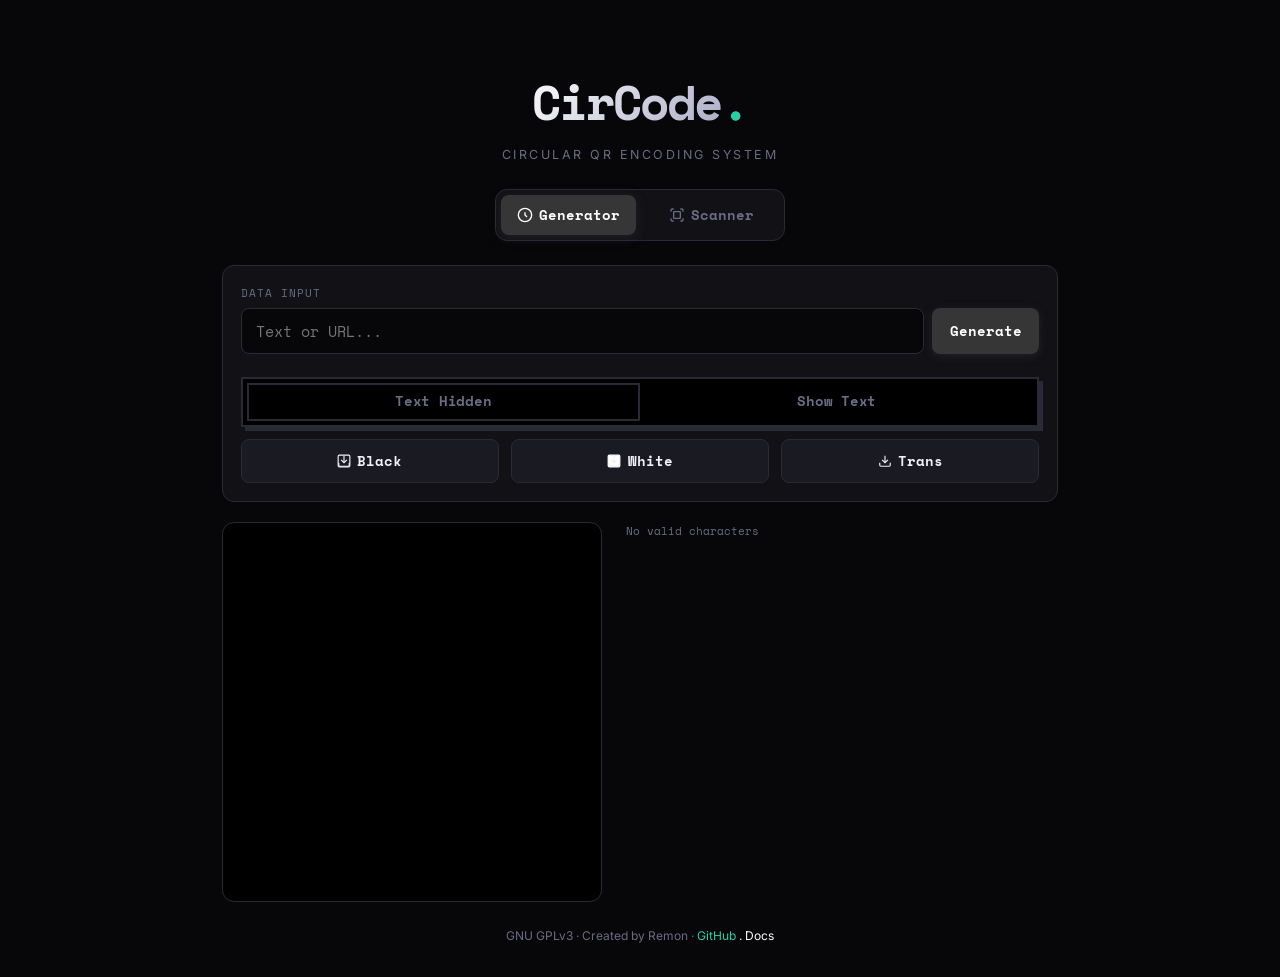
<file: index.html>
<!DOCTYPE html>
<html lang="en">

<head>
    <meta charset="UTF-8">
    <meta name="viewport" content="width=device-width, initial-scale=1.0, maximum-scale=1.0, user-scalable=no">

    <title>CirCode - Circular QR System</title>
    <meta name="title" content="CirCode - Circular QR Hybrid System">
    <meta name="description"
        content="CirCode is a next-generation hybrid circular barcode and QR code system designed for modern aesthetics and high-speed OpenCV reading. Generate and decode polar grid codes instantly.">
    <meta name="keywords"
        content="CirCode, circular QR code, visual code, barcode generator, OpenCV scanner, neo-brutalist, javascript QR scanner, polar grid barcode, remon">
    <meta name="author" content="Remon">
    <meta name="theme-color" content="#000000">
    <meta property="og:type" content="website">
    <meta property="og:url" content="https://github.com/mon2708/circode">
    <meta property="og:title" content="CirCode - Circular QR Hybrid System">
    <meta property="og:description"
        content="A futuristic, highly reliable circular barcode system built with OpenCV. Generate and scan beautifully curved data rings directly from your browser.">
    <meta property="twitter:card" content="summary_large_image">
    <meta property="twitter:url" content="https://github.com/mon2708/circode">
    <meta property="twitter:title" content="CirCode - Circular QR Hybrid System">
    <meta property="twitter:description"
        content="A futuristic, highly reliable circular barcode system built with OpenCV. Generate and scan beautifully curved data rings directly from your browser.">
    <link rel="icon" type="image/svg+xml"
        href="data:image/svg+xml,<svg xmlns='http://www.w3.org/2000/svg' viewBox='0 0 24 24'><circle cx='12' cy='12' r='10' fill='none' stroke='%2322d3a5' stroke-width='3'/><circle cx='12' cy='12' r='4' fill='%2322d3a5'/></svg>">
    <link rel="apple-touch-icon"
        href="data:image/svg+xml,<svg xmlns='http://www.w3.org/2000/svg' viewBox='0 0 24 24'><circle cx='12' cy='12' r='10' fill='none' stroke='%2322d3a5' stroke-width='3'/><circle cx='12' cy='12' r='4' fill='%2322d3a5'/></svg>">
    <link rel="manifest" href="manifest.json">

    <link rel="stylesheet" href="styles.css">
    <link rel="preconnect" href="https://fonts.googleapis.com">
    <link rel="preconnect" href="https://fonts.gstatic.com" crossorigin>
    <link
        href="https://fonts.googleapis.com/css2?family=Inter:wght@300;400;600;800&family=Space+Mono:wght@400;700&display=swap"
        rel="stylesheet">
    <script async src="https://docs.opencv.org/4.8.0/opencv.js" onload="onOpenCvReady();"
        type="text/javascript"></script>
</head>

<body>
    <div class="app-container">
        <header>
            <div class="brand">
                <h1>CirCode<span class="dot">.</span></h1>
            </div>
            <p class="subtitle">Circular QR Encoding System</p>
        </header>

        <main>
            <div class="tabs" role="tablist">
                <button class="tab-btn active" data-target="generator" role="tab" aria-selected="true"
                    id="tab-generator">
                    <svg xmlns="http://www.w3.org/2000/svg" width="16" height="16" viewBox="0 0 24 24" fill="none"
                        stroke="currentColor" stroke-width="2">
                        <circle cx="12" cy="12" r="10" />
                        <path d="M12 8v4l3 3" />
                    </svg>
                    Generator
                </button>
                <button class="tab-btn" data-target="scanner" role="tab" aria-selected="false" id="tab-scanner">
                    <svg xmlns="http://www.w3.org/2000/svg" width="16" height="16" viewBox="0 0 24 24" fill="none"
                        stroke="currentColor" stroke-width="2">
                        <path
                            d="M3 7V5a2 2 0 0 1 2-2h2M17 3h2a2 2 0 0 1 2 2v2M21 17v2a2 2 0 0 1-2 2h-2M7 21H5a2 2 0 0 1-2-2v-2" />
                        <rect x="7" y="7" width="10" height="10" rx="1" />
                    </svg>
                    Scanner
                </button>
            </div>


            <section id="generator" class="tab-content active" role="tabpanel">
                <div class="control-panel">
                    <div class="input-group">
                        <label for="textInput">DATA INPUT</label>
                        <div class="input-row">
                            <input type="text" id="textInput" placeholder="Text or URL..." value="" autocomplete="off"
                                autocorrect="off" spellcheck="false" maxlength="63">
                            <button id="generateBtn" class="primary-btn">Generate</button>
                        </div>
                        <div id="charLimitWarning"
                            style="color: #ff3366; font-size: 0.75rem; margin-top: 6px; display: none; font-weight:bold">
                            Maksimal 63 karakter!</div>
                        <div class="segmented-control">
                            <input type="checkbox" id="labelOn" class="segmented-control-input">
                            <label for="labelOn" class="segmented-control-label">
                                <span class="glider"></span>
                                <span class="label-text off-text">Text Hidden</span>
                                <span class="label-text on-text">Show Text</span>
                            </label>
                        </div>
                    </div>
                    <div class="download-row">
                        <button id="downloadBlackBtn" class="secondary-btn flex-1">
                            <svg xmlns="http://www.w3.org/2000/svg" width="14" height="14" viewBox="0 0 24 24"
                                fill="none" stroke="currentColor" stroke-width="2">
                                <rect x="2" y="2" width="20" height="20" rx="2" />
                                <path d="M21 15v4a2 2 0 0 1-2 2H5a2 2 0 0 1-2-2v-4" />
                                <polyline points="7,10 12,15 17,10" />
                                <line x1="12" y1="15" x2="12" y2="3" />
                            </svg>
                            Black
                        </button>
                        <button id="downloadWhiteBtn" class="secondary-btn flex-1">
                            <svg xmlns="http://www.w3.org/2000/svg" width="14" height="14" viewBox="0 0 24 24"
                                fill="none" stroke="currentColor" stroke-width="2">
                                <rect x="2" y="2" width="20" height="20" rx="2" stroke="white" fill="white" />
                                <path d="M21 15v4a2 2 0 0 1-2 2H5a2 2 0 0 1-2-2v-4" />
                                <polyline points="7,10 12,15 17,10" />
                                <line x1="12" y1="15" x2="12" y2="3" />
                            </svg>
                            White
                        </button>
                        <button id="downloadTransparentBtn" class="secondary-btn flex-1">
                            <svg xmlns="http://www.w3.org/2000/svg" width="14" height="14" viewBox="0 0 24 24"
                                fill="none" stroke="currentColor" stroke-width="2">
                                <path d="M21 15v4a2 2 0 0 1-2 2H5a2 2 0 0 1-2-2v-4" />
                                <polyline points="7,10 12,15 17,10" />
                                <line x1="12" y1="15" x2="12" y2="3" />
                            </svg>
                            Trans
                        </button>
                    </div>
                </div>
                <div class="canvas-container">
                    <canvas id="barcodeCanvas" width="1000" height="1000"></canvas>
                </div>
                <div class="char-count-row">
                    <span id="charCount" class="char-count">0 chars · 0 rings</span>
                </div>
            </section>

            <section id="scanner" class="tab-content" role="tabpanel">
                <div class="control-panel scanner-controls">
                    <div class="status-row">
                        <div class="status-dot" id="statusDot"></div>
                        <p class="status-text" id="cvStatus">Loading OpenCV.js...</p>
                    </div>
                    <div class="btn-row">
                        <button id="startCameraBtn" class="primary-btn" disabled>
                            <svg xmlns="http://www.w3.org/2000/svg" width="16" height="16" viewBox="0 0 24 24"
                                fill="none" stroke="currentColor" stroke-width="2">
                                <path d="M23 7l-7 5 7 5V7z" />
                                <rect x="1" y="5" width="15" height="14" rx="2" />
                            </svg>
                            Live Cam
                        </button>
                        <button id="stopCameraBtn" class="secondary-btn" disabled>Stop</button>
                        <label for="fileInput" class="secondary-btn upload-label">
                            <svg xmlns="http://www.w3.org/2000/svg" width="16" height="16" viewBox="0 0 24 24"
                                fill="none" stroke="currentColor" stroke-width="2">
                                <path d="M21 15v4a2 2 0 0 1-2 2H5a2 2 0 0 1-2-2v-4" />
                                <polyline points="17,8 12,3 7,8" />
                                <line x1="12" y1="3" x2="12" y2="15" />
                            </svg>
                            Upload
                        </label>
                        <input type="file" id="fileInput" accept="image/*" hidden>
                    </div>
                </div>

                <div class="scanner-container" id="scannerContainer">
                    <video id="videoElement" autoplay playsinline muted></video>
                    <canvas id="scannerOverlay"></canvas>
                    <div class="scanner-frame">
                        <div class="corner tl"></div>
                        <div class="corner tr"></div>
                        <div class="corner bl"></div>
                        <div class="corner br"></div>
                        <div class="scan-line" id="scanLine"></div>
                    </div>
                    <div class="scanner-placeholder" id="scannerPlaceholder">
                        <svg xmlns="http://www.w3.org/2000/svg" width="48" height="48" viewBox="0 0 24 24" fill="none"
                            stroke="currentColor" stroke-width="1">
                            <path
                                d="M3 7V5a2 2 0 0 1 2-2h2M17 3h2a2 2 0 0 1 2 2v2M21 17v2a2 2 0 0 1-2 2h-2M7 21H5a2 2 0 0 1-2-2v-2" />
                            <rect x="7" y="7" width="10" height="10" rx="1" />
                        </svg>
                        <p>Tap "Live Cam" or upload an image</p>
                    </div>
                </div>

                <div class="result-panel" id="resultPanel">
                    <div class="result-header">
                        <h3>SCAN RESULT</h3>
                        <span class="scan-confidence" id="scanConfidence"></span>
                    </div>
                    <div id="scanResult" class="result-text">WAITING...</div>
                    <div id="scanInfo" class="scan-info"></div>
                    <a id="gotoLinkBtn" class="goto-link-btn" href="#" target="_blank" rel="noopener noreferrer"
                        style="display:none;">
                        <svg xmlns="http://www.w3.org/2000/svg" width="16" height="16" viewBox="0 0 24 24" fill="none"
                            stroke="currentColor" stroke-width="2">
                            <path d="M18 13v6a2 2 0 0 1-2 2H5a2 2 0 0 1-2-2V8a2 2 0 0 1 2-2h6" />
                            <polyline points="15,3 21,3 21,9" />
                            <line x1="10" y1="14" x2="21" y2="3" />
                        </svg>
                        Go to Link
                    </a>
                </div>
            </section>
        </main>

        <footer>
            <p>GNU GPLv3 · Created by Remon · <a href="https://github.com/mon2708/circode" target="_blank" class="dot"
                    rel="noopener">GitHub</a>
                <bold style="color: white;">.</bold>
                <a href="/docs.html" style="color: white;">Docs</a>
            </p>
        </footer>
    </div>
    <script src="app.js"></script>
    <script>
        if ('serviceWorker' in navigator) {
            window.addEventListener('load', () => {
                navigator.serviceWorker.register('sw.js').then(reg => {
                    console.log('ServiceWorker registered:', reg.scope);
                }).catch(err => {
                    console.log('ServiceWorker error:', err);
                });
            });
        }
    </script>
</body>

</html>
</file>
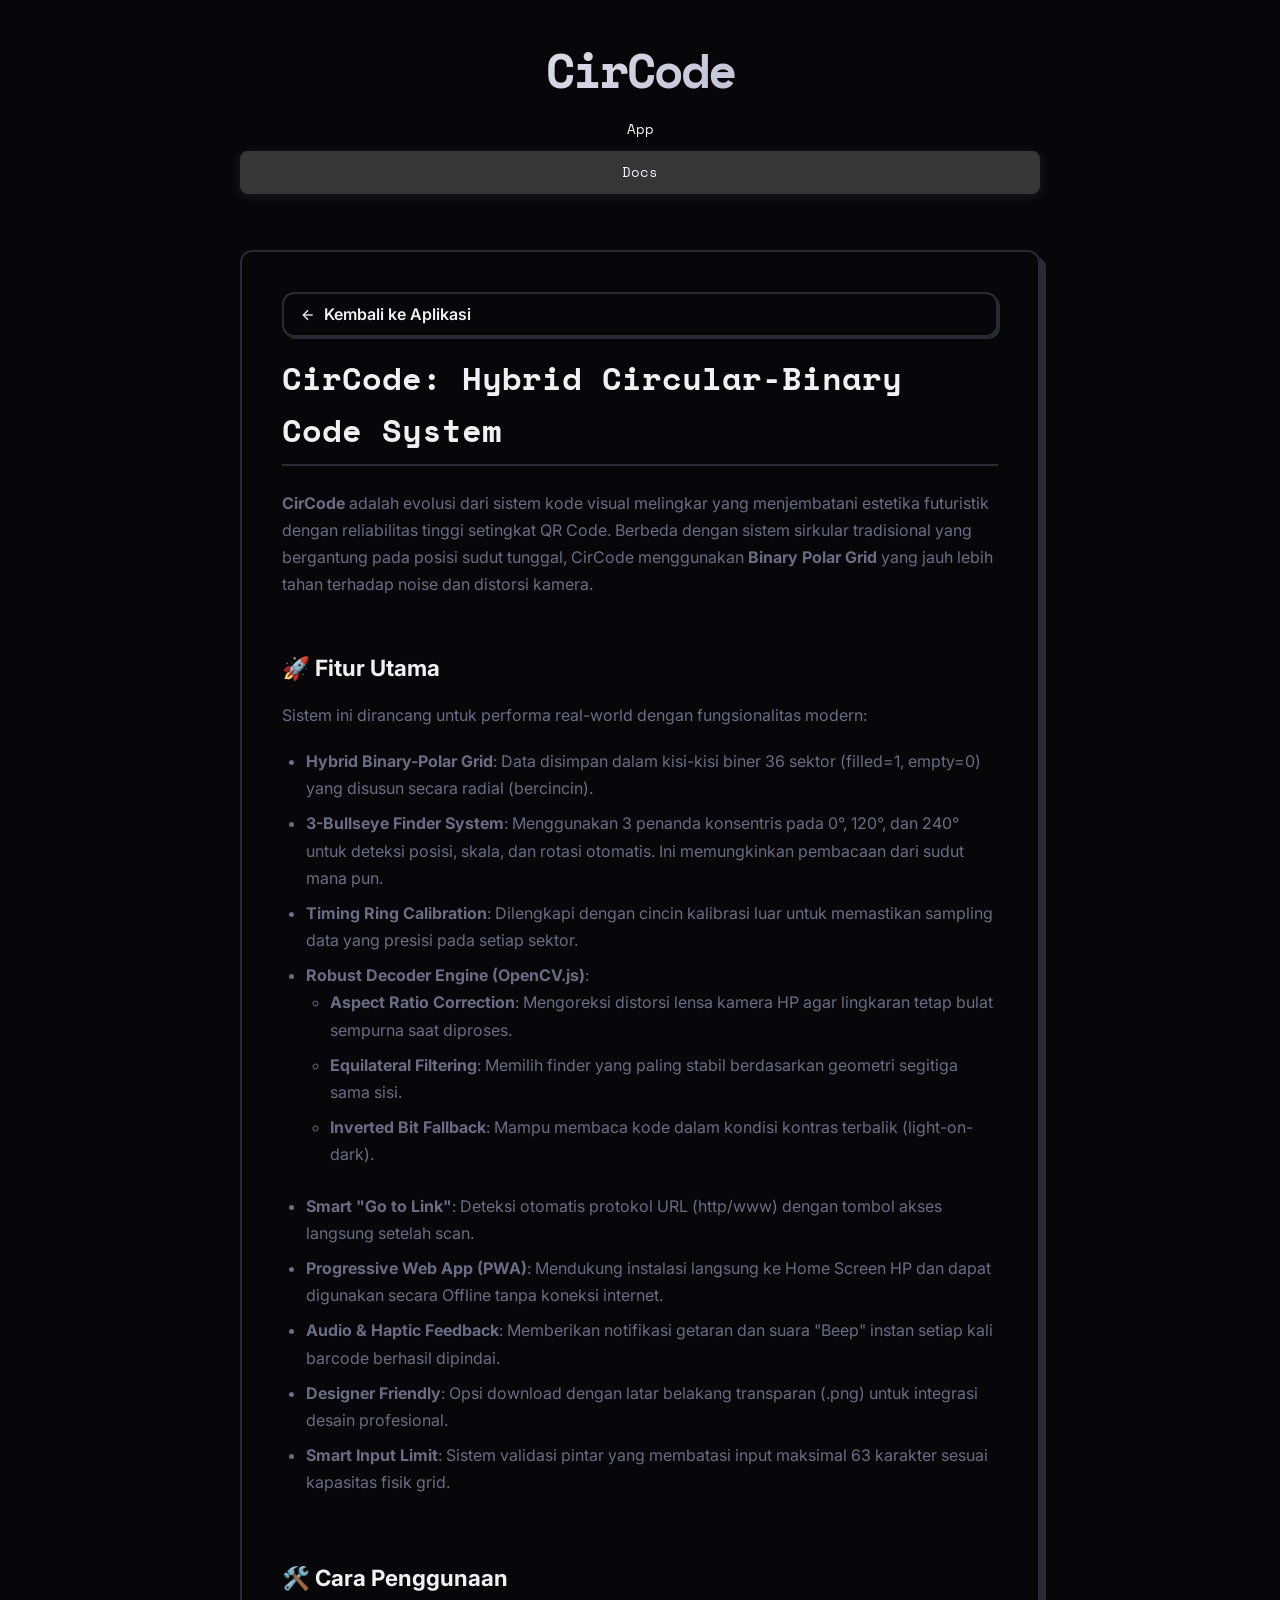
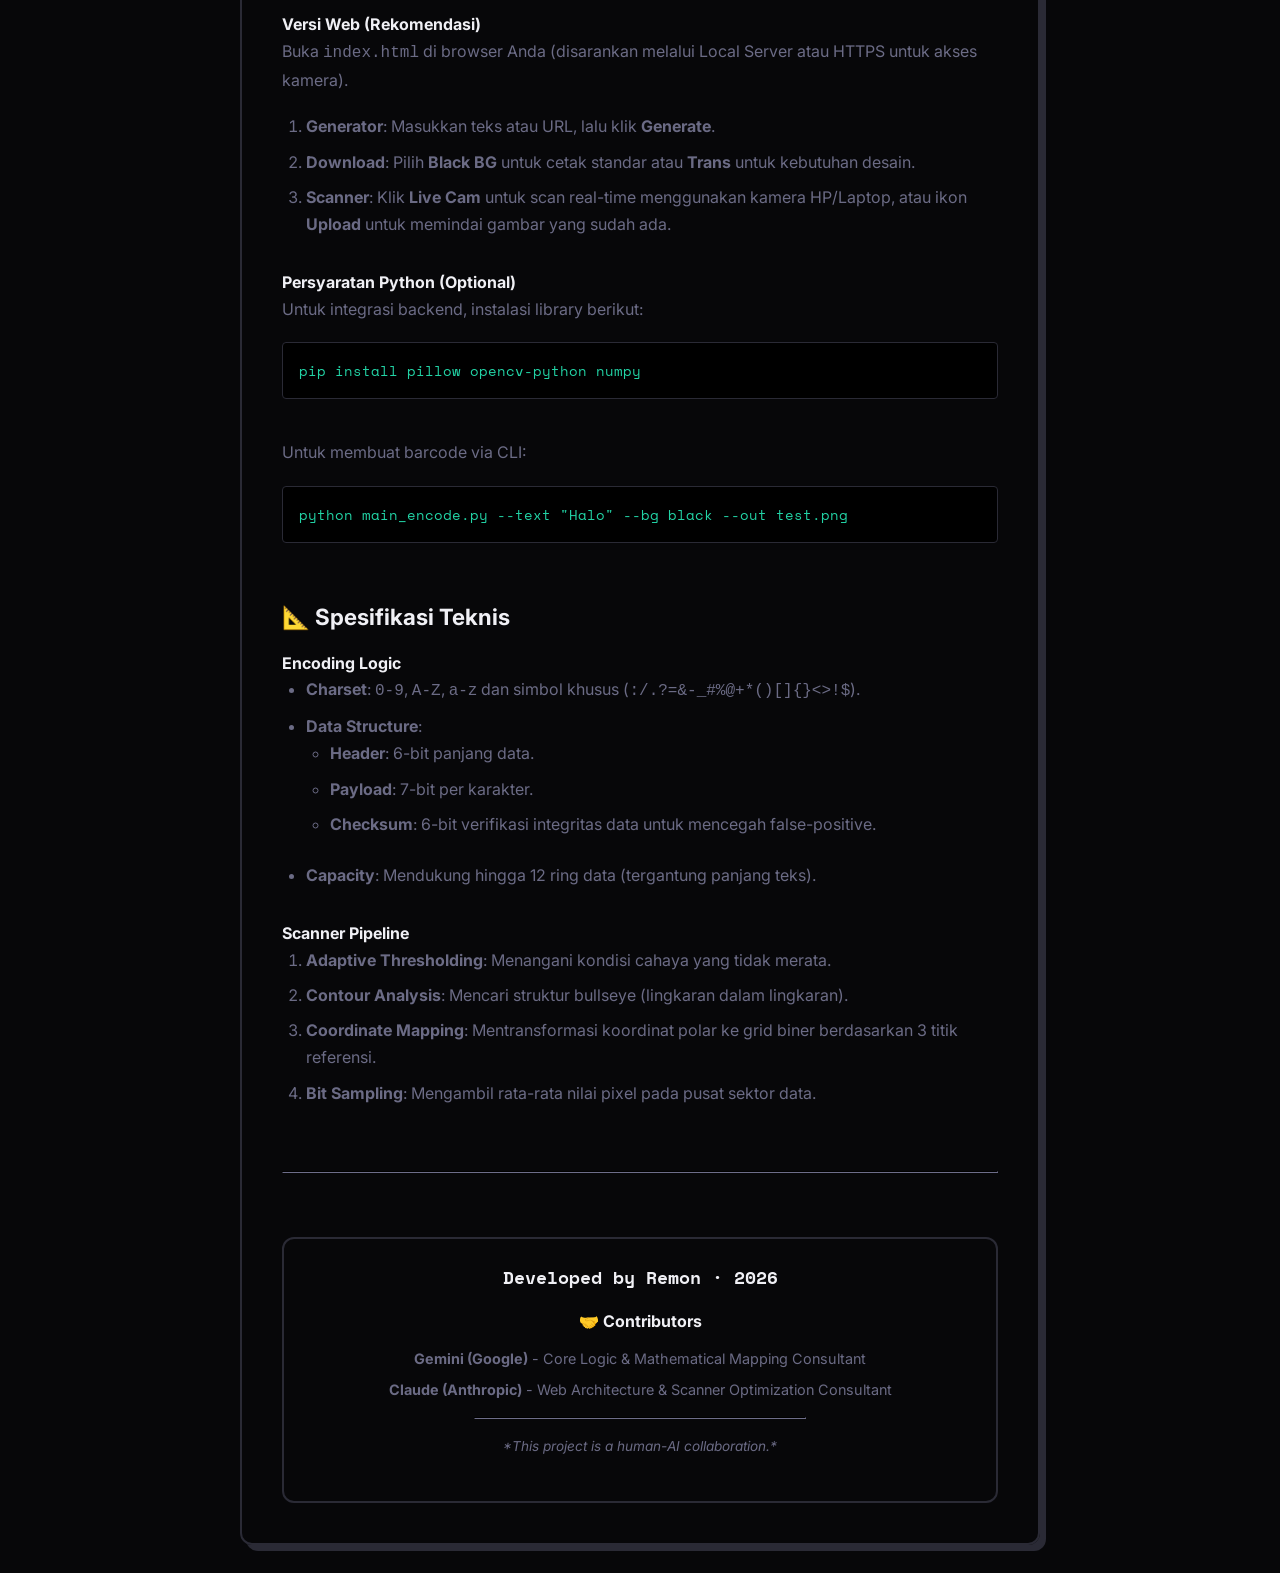
<file: docs.html>
<!DOCTYPE html>
<html lang="en">

<head>
    <meta charset="UTF-8">
    <meta name="viewport" content="width=device-width, initial-scale=1.0, maximum-scale=1.0, user-scalable=no">
    
    <!-- Primary Meta Tags -->
    <title>CirCode - Documentation</title>
    <meta name="title" content="CirCode - Documentation">
    <meta name="description" content="Technical documentation and specifications for CirCode, the futuristic hybrid circular barcode system.">
    <meta name="keywords" content="CirCode docs, circular QR code API, OpenCV barcode documentation, remon, polar grid specs">
    <meta name="author" content="Remon">
    <meta name="theme-color" content="#000000">

    <!-- Open Graph / Facebook -->
    <meta property="og:type" content="article">
    <meta property="og:url" content="https://github.com/mon2708/circode">
    <meta property="og:title" content="CirCode - Documentation">
    <meta property="og:description" content="Technical documentation and specifications for CirCode, the futuristic hybrid circular barcode system.">
    
    <!-- Twitter -->
    <meta property="twitter:card" content="summary_large_image">
    <meta property="twitter:url" content="https://github.com/mon2708/circode">
    <meta property="twitter:title" content="CirCode - Documentation">
    <meta property="twitter:description" content="Technical documentation and specifications for CirCode, the futuristic hybrid circular barcode system.">

    <!-- Favicon -->
    <link rel="icon" type="image/svg+xml" href="data:image/svg+xml,<svg xmlns='http://www.w3.org/2000/svg' viewBox='0 0 24 24'><circle cx='12' cy='12' r='10' fill='none' stroke='%2322d3a5' stroke-width='3'/><circle cx='12' cy='12' r='4' fill='%2322d3a5'/></svg>">
    <link rel="apple-touch-icon" href="data:image/svg+xml,<svg xmlns='http://www.w3.org/2000/svg' viewBox='0 0 24 24'><circle cx='12' cy='12' r='10' fill='none' stroke='%2322d3a5' stroke-width='3'/><circle cx='12' cy='12' r='4' fill='%2322d3a5'/></svg>">
    <link
        href="https://fonts.googleapis.com/css2?family=Space+Mono:wght@400;700&family=Inter:wght@400;600;800&display=swap"
        rel="stylesheet">
    <link rel="stylesheet" href="styles.css">
    <style>
        .docs-container {
            max-width: 800px;
            margin: 2rem auto;
            background: var(--bg-card);
            border: 2px solid var(--border);
            border-radius: var(--radius);
            box-shadow: 6px 6px 0px var(--border);
            padding: 2.5rem;
            color: var(--text-primary);
        }

        .docs-container h2 {
            font-size: 2rem;
            margin-bottom: 1.5rem;
            border-bottom: 2px solid var(--border);
            padding-bottom: 0.5rem;
            font-family: 'Space Mono', monospace;
        }

        .docs-container h3 {
            font-size: 1.4rem;
            margin-top: 2rem;
            margin-bottom: 1rem;
            color: var(--primary);
        }

        .docs-container p {
            line-height: 1.7;
            margin-bottom: 1.2rem;
            color: var(--text-muted);
        }

        .docs-container ul {
            margin-bottom: 1.5rem;
            padding-left: 1.5rem;
            color: var(--text-muted);
            line-height: 1.7;
        }

        .docs-container li {
            margin-bottom: 0.5rem;
        }

        .code-block {
            background: #000;
            color: #22d3a5;
            padding: 1rem;
            border-radius: 4px;
            font-family: 'Space Mono', monospace;
            font-size: 0.9rem;
            border: 1px solid var(--border);
            overflow-x: auto;
            margin-bottom: 1.5rem;
        }

        .char-grid {
            display: grid;
            grid-template-columns: repeat(auto-fill, minmax(40px, 1fr));
            gap: 8px;
            margin-bottom: 1.5rem;
        }

        .char-box {
            background: var(--bg-main);
            border: 1px solid var(--border);
            text-align: center;
            padding: 8px 0;
            font-family: 'Space Mono', monospace;
            font-weight: bold;
            border-radius: 4px;
        }

        .back-btn {
            display: inline-flex;
            align-items: center;
            gap: 0.5rem;
            text-decoration: none;
            color: var(--text-primary);
            font-weight: 600;
            margin-bottom: 1rem;
            padding: 0.5rem 1rem;
            border: 2px solid var(--border);
            background: var(--bg-card);
            border-radius: var(--radius);
            box-shadow: 2px 2px 0px var(--border);
            transition: all 0.2s;
        }

        .back-btn:hover {
            transform: translate(-2px, -2px);
            box-shadow: 4px 4px 0px var(--border);
        }
    </style>
</head>

<body>
    <div class="app-wrapper">
        <header class="app-header">
            <div class="logo">
                <div class="logo-mark">
                    <div class="logo-inner"></div>
                </div>
                <h1>CirCode</h1>
            </div>
            <nav class="app-nav">
                <a href="index.html" class="tab-btn" style="text-decoration: none; color: inherit;">App</a>
                <a href="docs.html" class="tab-btn active" style="text-decoration: none; color: inherit;">Docs</a>
            </nav>
        </header>

        <main class="docs-container">
            <a href="index.html" class="back-btn">
                <svg xmlns="http://www.w3.org/2000/svg" width="16" height="16" viewBox="0 0 24 24" fill="none"
                    stroke="currentColor" stroke-width="2">
                    <line x1="19" y1="12" x2="5" y2="12"></line>
                    <polyline points="12 19 5 12 12 5"></polyline>
                </svg>
                Kembali ke Aplikasi
            </a>

            <h2>CirCode: Hybrid Circular-Binary Code System</h2>
            <p><strong>CirCode</strong> adalah evolusi dari sistem kode visual melingkar yang menjembatani estetika
                futuristik dengan reliabilitas tinggi setingkat QR Code. Berbeda dengan sistem sirkular tradisional yang
                bergantung pada posisi sudut tunggal, CirCode menggunakan <strong>Binary Polar Grid</strong> yang jauh
                lebih tahan terhadap noise dan distorsi kamera.</p>

            <h3>🚀 Fitur Utama</h3>
            <p>Sistem ini dirancang untuk performa real-world dengan fungsionalitas modern:</p>
            <ul>
                <li><strong>Hybrid Binary-Polar Grid</strong>: Data disimpan dalam kisi-kisi biner 36 sektor (filled=1,
                    empty=0) yang disusun secara radial (bercincin).</li>
                <li><strong>3-Bullseye Finder System</strong>: Menggunakan 3 penanda konsentris pada 0°, 120°, dan 240°
                    untuk deteksi posisi, skala, dan rotasi otomatis. Ini memungkinkan pembacaan dari sudut mana pun.
                </li>
                <li><strong>Timing Ring Calibration</strong>: Dilengkapi dengan cincin kalibrasi luar untuk memastikan
                    sampling data yang presisi pada setiap sektor.</li>
                <li><strong>Robust Decoder Engine (OpenCV.js)</strong>:
                    <ul>
                        <li><strong>Aspect Ratio Correction</strong>: Mengoreksi distorsi lensa kamera HP agar lingkaran
                            tetap bulat sempurna saat diproses.</li>
                        <li><strong>Equilateral Filtering</strong>: Memilih finder yang paling stabil berdasarkan
                            geometri segitiga sama sisi.</li>
                        <li><strong>Inverted Bit Fallback</strong>: Mampu membaca kode dalam kondisi kontras terbalik
                            (light-on-dark).</li>
                    </ul>
                </li>
                <li><strong>Smart "Go to Link"</strong>: Deteksi otomatis protokol URL (http/www) dengan tombol akses
                    langsung setelah scan.</li>
                <li><strong>Progressive Web App (PWA)</strong>: Mendukung instalasi langsung ke Home Screen HP dan dapat digunakan secara Offline tanpa koneksi internet.</li>
                <li><strong>Audio & Haptic Feedback</strong>: Memberikan notifikasi getaran dan suara "Beep" instan setiap kali barcode berhasil dipindai.</li>
                <li><strong>Designer Friendly</strong>: Opsi download dengan latar belakang transparan (.png) untuk
                    integrasi desain profesional.</li>
                <li><strong>Smart Input Limit</strong>: Sistem validasi pintar yang membatasi input maksimal 63 karakter sesuai kapasitas fisik grid.</li>
            </ul>

            <h3>🛠️ Cara Penggunaan</h3>
            <h4>Versi Web (Rekomendasi)</h4>
            <p>Buka <code>index.html</code> di browser Anda (disarankan melalui Local Server atau HTTPS untuk akses
                kamera).</p>
            <ol style="margin-bottom: 1.5rem; padding-left: 1.5rem; color: var(--text-muted); line-height: 1.7;">
                <li><strong>Generator</strong>: Masukkan teks atau URL, lalu klik <strong>Generate</strong>.</li>
                <li><strong>Download</strong>: Pilih <strong>Black BG</strong> untuk cetak standar atau
                    <strong>Trans</strong> untuk kebutuhan desain.</li>
                <li><strong>Scanner</strong>: Klik <strong>Live Cam</strong> untuk scan real-time menggunakan kamera
                    HP/Laptop, atau ikon <strong>Upload</strong> untuk memindai gambar yang sudah ada.</li>
            </ol>

            <h4>Persyaratan Python (Optional)</h4>
            <p>Untuk integrasi backend, instalasi library berikut:</p>
            <div class="code-block">pip install pillow opencv-python numpy</div>
            <p style="margin-top: 1rem;">Untuk membuat barcode via CLI:</p>
            <div class="code-block">python main_encode.py --text "Halo" --bg black --out test.png</div>

            <h3>📐 Spesifikasi Teknis</h3>
            <h4>Encoding Logic</h4>
            <ul>
                <li><strong>Charset</strong>: <code>0-9</code>, <code>A-Z</code>, <code>a-z</code> dan simbol khusus
                    (<code>:/.?=&-_#%@+*()[]{}<>!$</code>).</li>
                <li><strong>Data Structure</strong>:
                    <ul>
                        <li><strong>Header</strong>: 6-bit panjang data.</li>
                        <li><strong>Payload</strong>: 7-bit per karakter.</li>
                        <li><strong>Checksum</strong>: 6-bit verifikasi integritas data untuk mencegah false-positive.
                        </li>
                    </ul>
                </li>
                <li><strong>Capacity</strong>: Mendukung hingga 12 ring data (tergantung panjang teks).</li>
            </ul>

            <h4>Scanner Pipeline</h4>
            <ol style="margin-bottom: 1.5rem; padding-left: 1.5rem; color: var(--text-muted); line-height: 1.7;">
                <li><strong>Adaptive Thresholding</strong>: Menangani kondisi cahaya yang tidak merata.</li>
                <li><strong>Contour Analysis</strong>: Mencari struktur bullseye (lingkaran dalam lingkaran).</li>
                <li><strong>Coordinate Mapping</strong>: Mentransformasi koordinat polar ke grid biner berdasarkan 3
                    titik referensi.</li>
                <li><strong>Bit Sampling</strong>: Mengambil rata-rata nilai pixel pada pusat sektor data.</li>
            </ol>

            <hr style="border-color: var(--border); margin: 2rem 0;">
            <div style="text-align: center; margin-top: 2rem; padding: 1.5rem; background: var(--bg-main); border: 2px solid var(--border); border-radius: var(--radius);">
                <p style="font-family: 'Space Mono', monospace; font-weight: bold; font-size: 1.1rem; color: var(--text-primary); margin-bottom: 1rem;">Developed by Remon · 2026</p>
                
                <h4 style="color: var(--primary); margin-bottom: 0.8rem; font-size: 1rem;">🤝 Contributors</h4>
                <ul style="list-style: none; padding: 0; font-size: 0.9rem; color: var(--text-muted); margin-bottom: 1rem; line-height: 1.6;">
                    <li><strong>Gemini (Google)</strong> - Core Logic & Mathematical Mapping Consultant</li>
                    <li><strong>Claude (Anthropic)</strong> - Web Architecture & Scanner Optimization Consultant</li>
                </ul>
                
                <hr style="border-color: var(--border); margin: 1rem auto; width: 50%;">
                <p style="font-style: italic; font-size: 0.85rem; color: var(--text-muted);">*This project is a human-AI collaboration.*</p>
            </div>
        </main>
    </div>
</body>

</html>
</file>
<file: styles.css>
:root {
    --bg: #070709;
    --surface: #111116;
    --surface-2: #1a1a22;
    --border: #2a2a35;
    --border-hover: #4a4a60;
    --text: #f0f0f5;
    --text-muted: #6b6b85;
    --accent: #363636;
    --accent-dim: rgba(124, 111, 247, 0.15);
    --success: #22d3a5;
    --success-dim: rgba(34, 211, 165, 0.12);
    --danger: #ff5566;
    --warn: #f5a623;
    --radius: 12px;
    --radius-sm: 8px;
    --transition: 0.2s cubic-bezier(0.4, 0, 0.2, 1);
}

*,
*::before,
*::after {
    margin: 0;
    padding: 0;
    box-sizing: border-box;
}

html {
    font-size: 16px;
    -webkit-text-size-adjust: 100%;
}

body {
    font-family: 'Inter', -apple-system, BlinkMacSystemFont, sans-serif;
    background: var(--bg);
    color: var(--text);
    min-height: 100dvh;
    display: flex;
    justify-content: center;
    line-height: 1.6;
    overscroll-behavior: none;
}

.app-container {
    width: 100%;
    max-width: 540px;
    padding: 1.5rem 1rem 2rem;
    display: flex;
    flex-direction: column;
    gap: 0;
    min-height: 100dvh;
}

/* ===== HEADER ===== */
header {
    text-align: center;
    padding: 1.5rem 0 1.25rem;
}

.brand {
    display: flex;
    align-items: center;
    justify-content: center;
    gap: 0.5rem;
}

h1 {
    font-family: 'Space Mono', monospace;
    font-size: clamp(2rem, 7vw, 3rem);
    font-weight: 700;
    letter-spacing: -2px;
    background: linear-gradient(135deg, #fff 0%, #a0a0c0 100%);
    -webkit-background-clip: text;
    -webkit-text-fill-color: transparent;
    background-clip: text;
}

.dot {
    -webkit-text-fill-color: #22d3a5
}

.version-badge {
    font-family: 'Space Mono', monospace;
    font-size: 0.65rem;
    font-weight: 700;
    background: var(--accent-dim);
    color: var(--accent);
    border: 1px solid rgba(124, 111, 247, 0.3);
    padding: 0.2rem 0.45rem;
    border-radius: 99px;
    letter-spacing: 0.05em;
    margin-top: 4px;
    align-self: flex-start;
}

.subtitle {
    color: var(--text-muted);
    font-size: 0.78rem;
    text-transform: uppercase;
    letter-spacing: 2.5px;
    margin-top: 0.25rem;
}

/* ===== TABS ===== */
.tabs {
    display: grid;
    grid-template-columns: 1fr 1fr;
    gap: 0.5rem;
    margin-bottom: 1.25rem;
    background: var(--surface);
    border: 1px solid var(--border);
    border-radius: var(--radius);
    padding: 0.3rem;
}

.tab-btn {
    display: flex;
    align-items: center;
    justify-content: center;
    gap: 0.4rem;
    background: transparent;
    border: none;
    color: var(--text-muted);
    font-family: 'Space Mono', monospace;
    font-size: 0.85rem;
    cursor: pointer;
    padding: 0.65rem 1rem;
    border-radius: var(--radius-sm);
    transition: all var(--transition);
    white-space: nowrap;
    -webkit-tap-highlight-color: transparent;
}

.tab-btn svg {
    flex-shrink: 0;
}

.tab-btn:hover {
    color: var(--text);
}

.tab-btn.active {
    background: var(--accent);
    color: #fff;
    box-shadow: 0 2px 12px rgba(58, 58, 58, 0.45);
}

.tab-content {
    display: none;
    flex-direction: column;
    gap: 1rem;
    flex: 1;
}

.tab-content.active {
    display: flex;
}

/* ===== CONTROL PANEL ===== */
.control-panel {
    background: var(--surface);
    border: 1px solid var(--border);
    border-radius: var(--radius);
    padding: 1.1rem;
    display: flex;
    flex-direction: column;
    gap: 0.75rem;
}

.input-group {
    display: flex;
    flex-direction: column;
    gap: 0.4rem;
}

.input-group label {
    font-family: 'Space Mono', monospace;
    font-size: 0.7rem;
    color: var(--text-muted);
    letter-spacing: 1px;
}

.input-row {
    display: flex;
    gap: 0.5rem;
}

input[type="text"] {
    flex: 1;
    min-width: 0;
    background: var(--bg);
    border: 1px solid var(--border);
    color: var(--text);
    padding: 0.7rem 0.9rem;
    font-family: 'Space Mono', monospace;
    font-size: 0.95rem;
    border-radius: var(--radius-sm);
    outline: none;
    transition: border-color var(--transition);
    -webkit-appearance: none;
}

input[type="text"]:focus {
    border-color: var(--accent);
}

button {
    font-family: 'Space Mono', monospace;
    font-weight: 700;
    cursor: pointer;
    border-radius: var(--radius-sm);
    transition: all var(--transition);
    border: none;
    white-space: nowrap;
    -webkit-tap-highlight-color: transparent;
    display: inline-flex;
    align-items: center;
    justify-content: center;
    gap: 0.4rem;
    font-size: 0.85rem;
    padding: 0.7rem 1.1rem;
}

.primary-btn {
    background: var(--accent);
    color: #fff;
    box-shadow: 0 2px 10px rgba(58, 58, 58, 0.45);
}

.primary-btn:hover:not(:disabled) {
    background: #919191;
    box-shadow: 0 4px 16px rgba(145, 145, 145, 0.45);
    transform: translateY(-1px);
}

.primary-btn:active:not(:disabled) {
    transform: translateY(0);
}

.primary-btn:disabled {
    background: var(--border);
    color: var(--text-muted);
    cursor: not-allowed;
    box-shadow: none;
}

.secondary-btn {
    background: var(--surface-2);
    color: var(--text);
    border: 1px solid var(--border);
}

.secondary-btn:hover:not(:disabled) {
    border-color: var(--border-hover);
    background: var(--border);
}

.secondary-btn:disabled {
    color: var(--text-muted);
    cursor: not-allowed;
}

.full-width {
    width: 100%;
}

.download-row {
    display: flex;
    gap: 0.75rem;
    width: 100%;
}

.flex-1 {
    flex: 1;
}

/* ===== CHAR COUNT ===== */
.char-count-row {
    text-align: center;
}

.char-count {
    font-family: 'Space Mono', monospace;
    font-size: 0.7rem;
    color: var(--text-muted);
}

/* ===== CANVAS ===== */
.canvas-container {
    background: #000;
    border: 1px solid var(--border);
    border-radius: var(--radius);
    overflow: hidden;
    aspect-ratio: 1/1;
    display: flex;
    align-items: center;
    justify-content: center;
}

canvas#barcodeCanvas {
    width: 100%;
    height: 100%;
    display: block;
}

/* Segmented Control - Premium Toggle */
.segmented-control {
    position: relative;
    background: #000;
    border: 2px solid var(--border);
    padding: 4px;
    margin-top: 1rem;
    box-shadow: 4px 4px 0px var(--border);
}

.segmented-control-input {
    display: none;
}

.segmented-control-label {
    display: flex;
    position: relative;
    cursor: pointer;
    align-items: center;
    justify-content: space-between;
    padding: 0;
    height: 38px;
    z-index: 1;
}

.label-text {
    flex: 1;
    text-align: center;
    font-weight: 700;
    font-size: 0.85rem;
    color: var(--text-muted);
    z-index: 2;
    transition: color 0.3s ease;
    user-select: none;
    letter-spacing: -0.02em;
}

.glider {
    position: absolute;
    top: 0;
    left: 0;
    width: 50%;
    height: 100%;
    background: var(--bg-card);
    border: 2px solid var(--border);
    transition: transform 0.3s cubic-bezier(0.25, 1, 0.5, 1);
    z-index: 1;
}

.segmented-control-input:checked+.segmented-control-label .glider {
    transform: translateX(100%);
}

.segmented-control-input:not(:checked)+.segmented-control-label .off-text {
    color: var(--text-primary);
}

.segmented-control-input:checked+.segmented-control-label .on-text {
    color: var(--text-primary);
}

/* ===== SCANNER CONTROLS ===== */
.scanner-controls {
    gap: 0.75rem;
}

.status-row {
    display: flex;
    align-items: center;
    gap: 0.5rem;
}

.status-dot {
    width: 8px;
    height: 8px;
    border-radius: 50%;
    background: var(--text-muted);
    transition: all var(--transition);
    flex-shrink: 0;
}

.status-dot.ready {
    background: var(--success);
    box-shadow: 0 0 6px var(--success);
}

.status-dot.active {
    background: var(--success);
    box-shadow: 0 0 8px var(--success);
    animation: pulse-dot 1.5s infinite;
}

.status-dot.error {
    background: var(--danger);
}

@keyframes pulse-dot {

    0%,
    100% {
        opacity: 1;
        transform: scale(1);
    }

    50% {
        opacity: 0.5;
        transform: scale(0.8);
    }
}

.status-text {
    font-family: 'Space Mono', monospace;
    font-size: 0.78rem;
    color: var(--text-muted);
}

.btn-row {
    display: flex;
    gap: 0.5rem;
    flex-wrap: wrap;
}

.btn-row .primary-btn {
    flex: 1;
}

.upload-label {
    display: inline-flex;
    align-items: center;
    justify-content: center;
    gap: 0.4rem;
    cursor: pointer;
    font-size: 0.85rem;
    padding: 0.7rem 1rem;
}

/* ===== SCANNER VIEW ===== */
.scanner-container {
    position: relative;
    width: 100%;
    aspect-ratio: 1/1;
    background: #000;
    border: 1px solid var(--border);
    border-radius: var(--radius);
    overflow: hidden;
}

#videoElement {
    position: absolute;
    width: 100%;
    height: 100%;
    object-fit: cover;
    display: none;
}

#scannerOverlay {
    position: absolute;
    top: 0;
    left: 0;
    width: 100%;
    height: 100%;
    z-index: 10;
}

.scanner-frame {
    position: absolute;
    top: 10%;
    left: 10%;
    width: 80%;
    height: 80%;
    z-index: 20;
    pointer-events: none;
    display: none;
}

.scanner-frame.active {
    display: block;
}

.corner {
    position: absolute;
    width: 24px;
    height: 24px;
    border-color: var(--accent);
    border-style: solid;
}

.corner.tl {
    top: 0;
    left: 0;
    border-width: 3px 0 0 3px;
    border-radius: 4px 0 0 0;
}

.corner.tr {
    top: 0;
    right: 0;
    border-width: 3px 3px 0 0;
    border-radius: 0 4px 0 0;
}

.corner.bl {
    bottom: 0;
    left: 0;
    border-width: 0 0 3px 3px;
    border-radius: 0 0 0 4px;
}

.corner.br {
    bottom: 0;
    right: 0;
    border-width: 0 3px 3px 0;
    border-radius: 0 0 4px 0;
}

.scan-line {
    position: absolute;
    left: 0;
    right: 0;
    height: 2px;
    background: linear-gradient(90deg, transparent, var(--accent), transparent);
    box-shadow: 0 0 6px var(--accent);
    animation: scan-sweep 2s ease-in-out infinite;
    display: none;
}

.scanner-frame.active .scan-line {
    display: block;
}

@keyframes scan-sweep {
    0% {
        top: 0;
        opacity: 1;
    }

    90% {
        top: calc(100% - 2px);
        opacity: 1;
    }

    100% {
        top: calc(100% - 2px);
        opacity: 0;
    }
}

.scanner-placeholder {
    position: absolute;
    inset: 0;
    display: flex;
    flex-direction: column;
    align-items: center;
    justify-content: center;
    gap: 0.75rem;
    color: var(--text-muted);
    z-index: 5;
}

.scanner-placeholder p {
    font-size: 0.8rem;
    text-align: center;
    padding: 0 2rem;
}

/* ===== RESULT PANEL ===== */
.result-panel {
    background: var(--surface);
    border: 1px solid var(--border);
    border-radius: var(--radius);
    padding: 1.1rem;
    display: flex;
    flex-direction: column;
    gap: 0.5rem;
}

.result-header {
    display: flex;
    align-items: center;
    justify-content: space-between;
}

.result-header h3 {
    font-family: 'Space Mono', monospace;
    font-size: 0.7rem;
    color: var(--text-muted);
    letter-spacing: 1.5px;
}

.scan-confidence {
    font-family: 'Space Mono', monospace;
    font-size: 0.65rem;
    color: var(--success);
}

.result-text {
    font-family: 'Space Mono', monospace;
    font-size: clamp(1.1rem, 4vw, 1.6rem);
    color: var(--success);
    word-break: break-all;
    line-height: 1.4;
    min-height: 1.5em;
    transition: color var(--transition);
}

.result-text.waiting {
    color: var(--text-muted);
}

.scan-info {
    font-family: 'Space Mono', monospace;
    font-size: 0.7rem;
    color: var(--text-muted);
}

.goto-link-btn {
    display: inline-flex;
    align-items: center;
    justify-content: center;
    gap: 0.5rem;
    padding: 0.75rem 1rem;
    background: var(--success-dim);
    color: var(--success);
    border: 1px solid rgba(34, 211, 165, 0.3);
    border-radius: var(--radius-sm);
    font-family: 'Space Mono', monospace;
    font-size: 0.85rem;
    font-weight: 700;
    text-decoration: none;
    transition: all var(--transition);
    margin-top: 0.25rem;
    -webkit-tap-highlight-color: transparent;
}

.goto-link-btn:hover {
    background: rgba(34, 211, 165, 0.2);
    box-shadow: 0 2px 12px rgba(34, 211, 165, 0.2);
    transform: translateY(-1px);
}

/* ===== FOOTER ===== */
footer {
    margin-top: auto;
    padding-top: 1.5rem;
    text-align: center;
    color: var(--text-muted);
    font-size: 0.75rem;
}

footer a {
    color: var(--accent);
    text-decoration: none;
    transition: color var(--transition);
}

footer a:hover {
    color: var(--text);
    text-decoration: underline;
}

/* ===== DESKTOP ===== */
@media (min-width: 768px) {
    .app-container {
        max-width: 900px;
        padding: 2rem;
    }

    header {
        padding: 2rem 0 1.5rem;
    }

    main {
        display: grid;
        grid-template-rows: auto 1fr;
    }

    .tabs {
        grid-column: 1 / -1;
        max-width: 300px;
        margin: 0 auto 1.5rem;
    }

    /* Side-by-side layout on desktop */
    .tab-content.active.desktop-grid {
        display: grid;
        grid-template-columns: 1fr 1fr;
        gap: 1.25rem;
        align-items: start;
    }

    #generator.active {
        display: grid;
        grid-template-columns: auto 1fr;
        grid-template-rows: auto auto;
        gap: 1.25rem;
        align-items: start;
    }

    #generator .control-panel {
        grid-column: 1 / -1;
    }

    #generator .canvas-container {
        width: 380px;
        max-width: 380px;
        align-self: start;
    }

    #generator .char-count-row {
        display: flex;
        align-items: center;
        text-align: left;
        padding-left: 0.25rem;
    }

    #scanner.active {
        display: grid;
        grid-template-columns: 1fr 1fr;
        grid-template-rows: auto 1fr;
        gap: 1.25rem;
        align-items: start;
    }

    #scanner .scanner-controls {
        grid-column: 1 / -1;
    }

    .scanner-container {
        width: 100%;
        max-width: 400px;
    }

    .result-panel {
        align-self: stretch;
    }

    .result-text {
        font-size: 1.5rem;
    }
}
</file>
